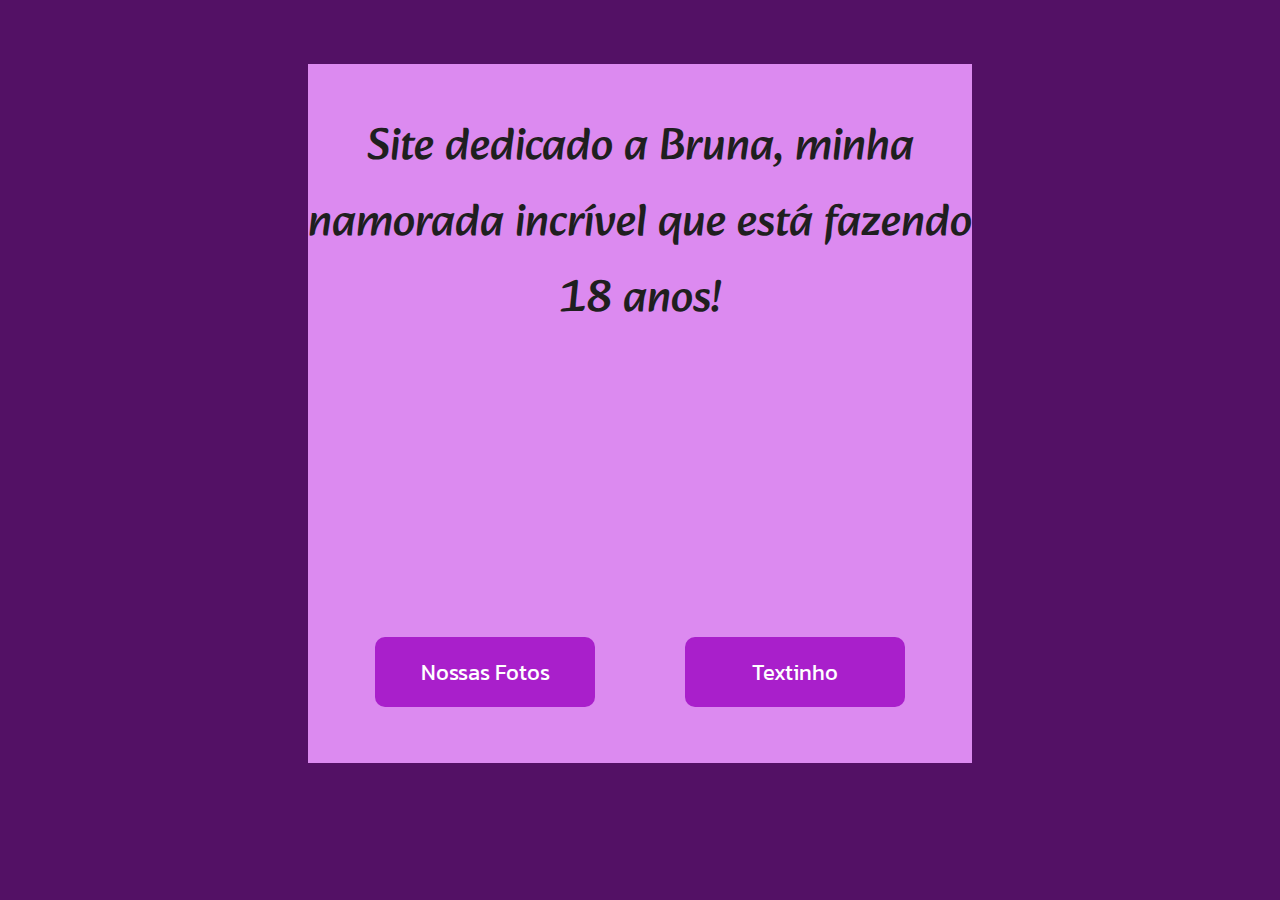
<file: index.html>
<!DOCTYPE html>
<html lang="pt-br">
<head>
    <meta charset="UTF-8">
    <meta http-equiv="X-UA-Compatible" content="IE=edge">
    <meta name="viewport" content="width=device-width, initial-scale=1.0">
    <link rel="stylesheet" type="text/css" href="./css/style.css">
    <link rel="stylesheet" type="tex/css" href="./css/responsivo/responsivo1.css"
    <link rel="icon" type="image/png" href="images/coração.png">
    <title>Homenagem</title>
</head>
<body>
    <main class="conteudo">
        <section class="conteiner">
            <p class="introducao">
                Site dedicado a Bruna, minha namorada incrível que está fazendo 18 anos!
            </p>
            <div class="botoes">
                <button><a href="./fotos.html">Nossas Fotos</a></button>
                <button><a href="./texto.html">Textinho</a></button>
            </div>
        </section>
    </main>
    <footer class="rodape">

    </footer>
</body>
</html>
</file>
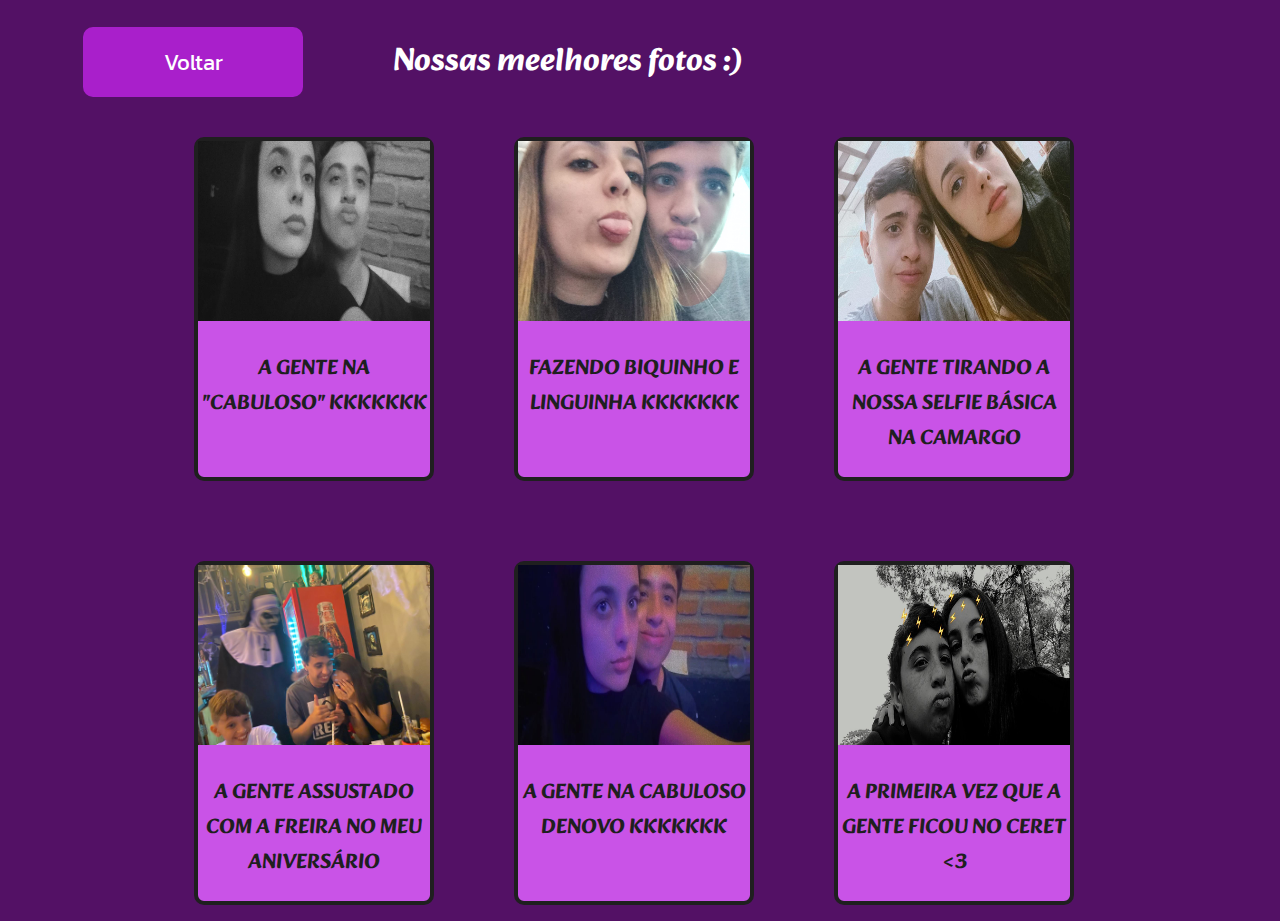
<file: fotos.html>
<!DOCTYPE html>
<html lang="pt-br">
<head>
    <meta charset="UTF-8">
    <meta http-equiv="X-UA-Compatible" content="IE=edge">
    <meta name="viewport" content="width=device-width, initial-scale=1.0">
    <link rel="stylesheet" type="text/css" href="css/style3.css">
    <link rel="icon" type="image/png" href="images/coração.png">
    <title>Fotos</title>
</head>
<body>
    <section class="conteiner-header">
        <h2>Nossas meelhores fotos :)</h2>
        <button><a href="./index.html">Voltar</a></button>
    </section>
    <main class="conteudo">
        <section class="conteiner">
            <ul class="secao-fotos">
                <li class="foto1">
                    <img src="./images/foto1.jpeg" id="imagem" alt="foto1">
                    <h3>A gente na "cabuloso" kkkkkkk</h3>
                </li>
                <li class="foto2">
                    <img src="./images/foto3.jpeg" id="imagem" alt="foto2">
                    <h3>Fazendo biquinho e linguinha kkkkkkk</h3>
                </li>
                <li class="foto3">
                    <img src="./images/foto4.jpeg" id="imagem" alt="foto4">
                    <h3>A gente tirando a nossa selfie básica na camargo</h3>
                </li>
                <li class="foto4">
                    <img src="./images/foto5.jpeg" id="imagem" alt="foto5">
                    <h3>A gente assustado com a freira no meu aniversário</h3>
                </li>
                <li class="foto5">
                    <img src="./images/foto6.jpeg" id="imagem" alt="foto6">
                    <h3>A gente na cabuloso denovo kkkkkkk</h3>
                </li>
                <li class="foto6">
                    <img src="./images/foto7.jpeg" id="imagem" alt="foto7">
                    <h3>A primeira vez que a gente ficou no ceret <3</h3>
                </li>
            </ul>
        </section>
    </main>
</body>
</html>
</file>
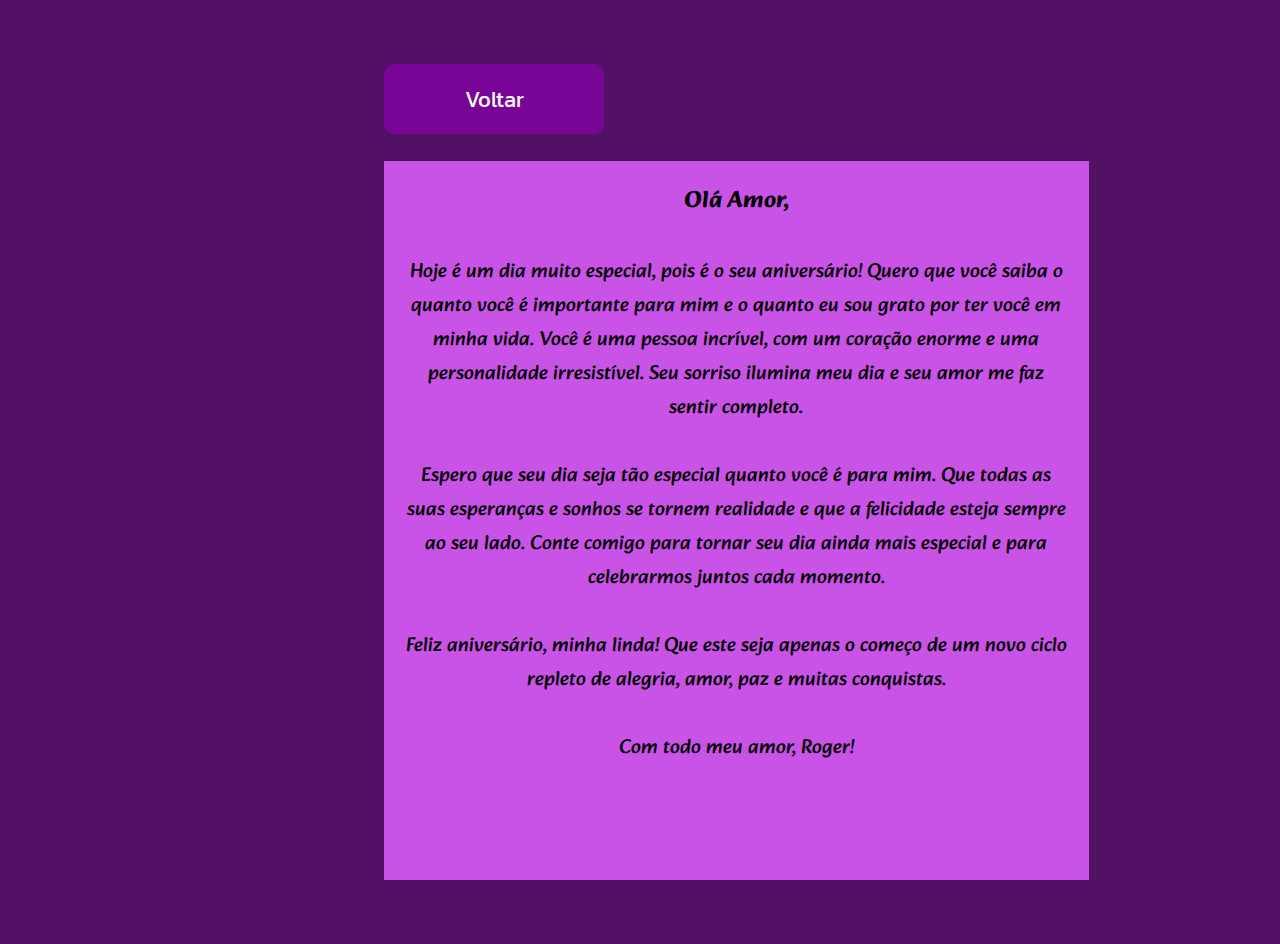
<file: texto.html>
<!DOCTYPE html>
<html lang="pt-br">
<head>
    <meta charset="UTF-8">
    <meta http-equiv="X-UA-Compatible" content="IE=edge">
    <meta name="viewport" content="width=device-width, initial-scale=1.0">
    <link rel="stylesheet" type="text/css" href="css/style2.css">
    <link rel="icon" type="image/png" href="images/coração.png">
    <title>Texto</title>
</head>
<body>
    <main class="conteudo">
        <section class="botao">
            <button><a href="./index.html">Voltar</a></button>
        </section>
        <br>
        <section class="conteiner">
            <h3>Olá Amor,</h3>
            <br>
            <p>
                Hoje é um dia muito especial, pois é o seu aniversário! Quero que você saiba o quanto você é importante para mim e o quanto eu sou grato por ter você em minha vida. Você é uma pessoa incrível, com um coração enorme e uma personalidade irresistível. Seu sorriso ilumina meu dia e seu amor me faz sentir completo.
            </p>
            <br>
            <p>
                Espero que seu dia seja tão especial quanto você é para mim. Que todas as suas esperanças e sonhos se tornem realidade e que a felicidade esteja sempre ao seu lado. Conte comigo para tornar seu dia ainda mais especial e para celebrarmos juntos cada momento.
            </p>
            <br>
            <p>
                Feliz aniversário, minha linda! Que este seja apenas o começo de um novo ciclo repleto de alegria, amor, paz e muitas conquistas.
            </p>
            <br>
            <p>
                Com todo meu amor, Roger!
            </p>
        </section>
    </main>
</body>
</html>
</file>
<file: css/style.css>
@import url('https://fonts.googleapis.com/css2?family=Kanit:wght@700&display=swap');
@import url('https://fonts.googleapis.com/css2?family=Alkatra&display=swap');
*{
    margin: 0;
    padding: 0;
}

:root{
    --cor-principal: #C953E7;
    --cor-secundaria: #DC8AF0;
    --cor-terciaria: #A91FCB;
    --cor-branca: #FFFFFF;
    --cor-preta: rgb(31, 31, 31);
    
    --font-principal: 'Alkatra', cursive;
    --font-secundaria: 'Kanit', sans-serif;
}

body{          
    /*background-color: var(--cor-principal);
    background-image: radial-gradient(circle, #C953E7 40%, #8d30a4 10%, #531165 50%);
    background-repeat: repeat;*/
    background-color: #531165;
    font-family: var(--font-principal);
}

.conteudo{
    padding: 5% 15%;
    display: flex;
    align-items: center;
    justify-content: space-around;
    gap: 82px;
}

.conteiner{
    width: 664px;
    height: 699px; 
    background-color: var(--cor-secundaria);
    display: flex;
    flex-direction: column;
}

.introducao{
    color: var(--cor-preta);
    font-size: 45px;
    padding-top: 7%;
    margin-bottom: 30%;
    text-align: center;
}

.botoes{
    justify-content: center;
    display: flex;
    gap: 90px;
    padding-top: 15%;
}

button{
    border: none;
    border-radius: 10px;
    background-color: var(--cor-terciaria);
    width: 220px;
    height: 70px;
    cursor: pointer;
}

button a{
    font-family: var(--font-secundaria);
    font-size: 1.4rem;
    text-decoration: none;
    color: var(--cor-branca);
}

button:hover{
    border: 1px solid var(--cor-principal);
    opacity: 0.5;
    transition: 0.5s;
}

button a:hover{
    color: var(--cor-preta);
    transition: 0.5s;
}

@media(max-width: 1023px){
    body{
        box-sizing: border-box;
    }

    .conteudo{
        padding-top: 5%;
        justify-items: center;
        align-items: center;
    }

    .conteiner{
        margin: 5% 5% 5% 8%;
        gap: 80px;
    }

    .introducao{
        font-size: 2rem;
        margin: 5% 5% 2% 5%;
    }

    .botoes{
        align-items: center;
        display: flex;
        margin: 0% 2% 0% 2%;
        flex-direction: column;
        gap: 35px;
    }

    button{
        border: none;
        border-radius: 10px;
        background-color: var(--cor-terciaria);
        width: 70vw;
        height: 80px;
        cursor: pointer;
    }
    
    button a{
        font-family: var(--font-secundaria);
        font-size: 2.5rem;
        text-decoration: none;
        color: var(--cor-branca);
    }

    button:hover{
        border: 1px solid var(--cor-principal);
        opacity: 0.5;
        transition: 0.5s;
    }
    
    button a:hover{
        color: var(--cor-preta);
        transition: 0.5s;
    }
}
</file>
<file: css/style3.css>
@import url('https://fonts.googleapis.com/css2?family=Kanit:wght@700&display=swap');
@import url('https://fonts.googleapis.com/css2?family=Alkatra&display=swap');
*{
    /* margin: 0;
    padding: 0;
    overflow-y: hidden; */
    box-sizing: border-box;
}

:root{
    --cor-principal: #C953E7;
    --cor-secundaria: #DC8AF0;
    --cor-terciaria: #A91FCB;
    --cor-branca: #ffffff;
    --cor-preta: rgb(31, 31, 31);
    
    --font-principal: 'Alkatra', cursive;
    --font-secundaria: 'Kanit', sans-serif;
}

body{          
    /*background-color: var(--cor-principal);*/
    /* background-image: radial-gradient(circle, #C953E7 40%, #8d30a4 10%, #531165 50%);
    background-repeat: no-repeat; 
    background-image: linear-gradient(#C953E7, #531165);*/
    background-color: #531165;
    font-family: var(--font-principal);
}

.conteiner-header{
    display: flex;
    gap: 90px;
    flex-direction: row-reverse;
    flex-wrap: wrap-reverse;
    align-items: center;
    margin-right: 42%;
}

h2{
    vertical-align: center;
    font-size: 2rem;
    color: var(--cor-branca);
}

.conteudo{
    padding: 0.5% 2% 0% 7%;
}

.conteiner{
    margin-left: 5%;
    margin-right: 15%;
}

.secao-fotos{
    list-style: none;
    display: grid;
    justify-self: center;
    grid-template-columns: 1fr 1fr 1fr;
    grid-template-areas: 
    "foto1 foto2 foto3"
    "foto4 foto5 foto6";
    grid-gap: 80px;
}

li{
    background-color: #C953E7;
    border: 4px solid var(--cor-preta);
    border-radius: 10px;
}

#imagem{
    width: 100%;
    height: 20vh;
}

h3{
    color: var(--cor-preta);
    font-size: 1.3rem;
    text-align: center;
    text-transform: uppercase;
    /* justify-self: center;
    align-self: center; */
}

.foto1{
    grid-area: foto1;
}

.foto2{
    grid-area: foto2;
}

.foto3{
    grid-area: foto3;
}

button{
    border: none;
    border-radius: 10px;
    background-color: var(--cor-terciaria);
    width: 220px;
    height: 70px;
    cursor: pointer;
}

button a{
    font-family: var(--font-secundaria);
    font-size: 1.4rem;
    text-decoration: none;
    color: var(--cor-branca);
}

button:hover{
    border: 1px solid var(--cor-principal);
    opacity: 0.5;
    transition: 0.5s;
}

button a:hover{
    color: var(--cor-preta);
    transition: 0.5s;
}

@media(max-width: 1023px){
    .conteiner-header{
        padding-left: 90.5%;
        padding-top: 5%;
        display: flex;
        flex-direction: column;
        align-items: center;
    }

    h2{
        display: none;
    }

    button{
        border: none;
        border-radius: 10px;
        background-color: var(--cor-terciaria);
        width: 300px;
        height: 80px;
        cursor: pointer;
    }
    
    button a{
        font-family: var(--font-secundaria);
        font-size: 2.5rem;
        text-decoration: none;
        color: var(--cor-branca);
    }
    
    button:hover{
        border: 1px solid var(--cor-principal);
        opacity: 0.5;
        transition: 0.5s;
    }
    
    button a:hover{
        color: var(--cor-preta);
        transition: 0.5s;
    }

    .conteudo{
        padding: 5% 0% 0% 7%;
    }

    .conteiner{
        margin-left: 5%;
        margin-right: 16%;
    }

    .secao-fotos{
        display: flex;
        flex-direction: column;
    }

    h3{
        font-size: 2rem;
    }
}
</file>
<file: css/style2.css>
@import url('https://fonts.googleapis.com/css2?family=Kanit:wght@700&display=swap');
@import url('https://fonts.googleapis.com/css2?family=Alkatra&display=swap');
*{
    margin: 0;
    padding: 0;
}

:root{
    --cor-principal: #C953E7;
    --cor-secundaria: #DC8AF0;
    --cor-terciaria: #790596;
    --cor-branca: #FFFFFF;
    --cor-preta: rgb(31, 31, 31);
    
    --font-principal: 'Alkatra', cursive;
    --font-secundaria: 'Kanit', sans-serif;
}

body{          
    /* background-image: radial-gradient(circle, #C953E7 40%, #8d30a4 10%, #531165 50%);
    background-repeat: no-repeat; */
    background-color: #531165;
    font-family: var(--font-principal);
}

.conteudo{
    padding: 5% 30%;
    align-items: center;
}

.conteiner{
    text-align: center;
    padding: 4% 4% 0% 4%;
    width: 664px;
    height: 699px; 
    background-color: #C953E7;
    font-size: 1.25rem;
}

.botao{
    padding-top: auto;
}

button{
    border: none;
    border-radius: 10px;
    background-color: var(--cor-terciaria);
    width: 220px;
    height: 70px;
    cursor: pointer;
}

button a{
    font-family: var(--font-secundaria);
    font-size: 1.4rem;
    text-decoration: none;
    color: var(--cor-branca);
}

button:hover{
    border: 1px solid var(--cor-principal);
    opacity: 0.5;
    transition: 0.5s;
}

button a:hover{
    color: var(--cor-preta);
    transition: 0.5s;
}

@media(max-width: 1023px){
    body{
        box-sizing: border-box;
        overflow-x: hidden;
    }

    .conteudo{
        padding-top: 5%;
        right: 20%;
        /* padding-right: 50%; */
        position: relative;
        align-items: center;
    }

    .conteiner{
        margin-right: 30%;
        width: 80vw;
        height: 70vh;
    }

    h3{
        padding-top: 2%;
        font-size: 1rem;
    }

    p{
        font-size: 0.8rem;
        letter-spacing: 1px;
    }

    .botao{
        position: relative;
        left: 12%;
    }

    button{
        border: none;
        border-radius: 10px;
        background-color: var(--cor-terciaria);
        width: 300px;
        height: 80px;
        cursor: pointer;
    }
    
    button a{
        font-family: var(--font-secundaria);
        font-size: 2.5rem;
        text-decoration: none;
        color: var(--cor-branca);
    }
    
    button:hover{
        border: 1px solid var(--cor-principal);
        opacity: 0.5;
        transition: 0.5s;
    }
    
    button a:hover{
        color: var(--cor-preta);
        transition: 0.5s;
    }
}
</file>
